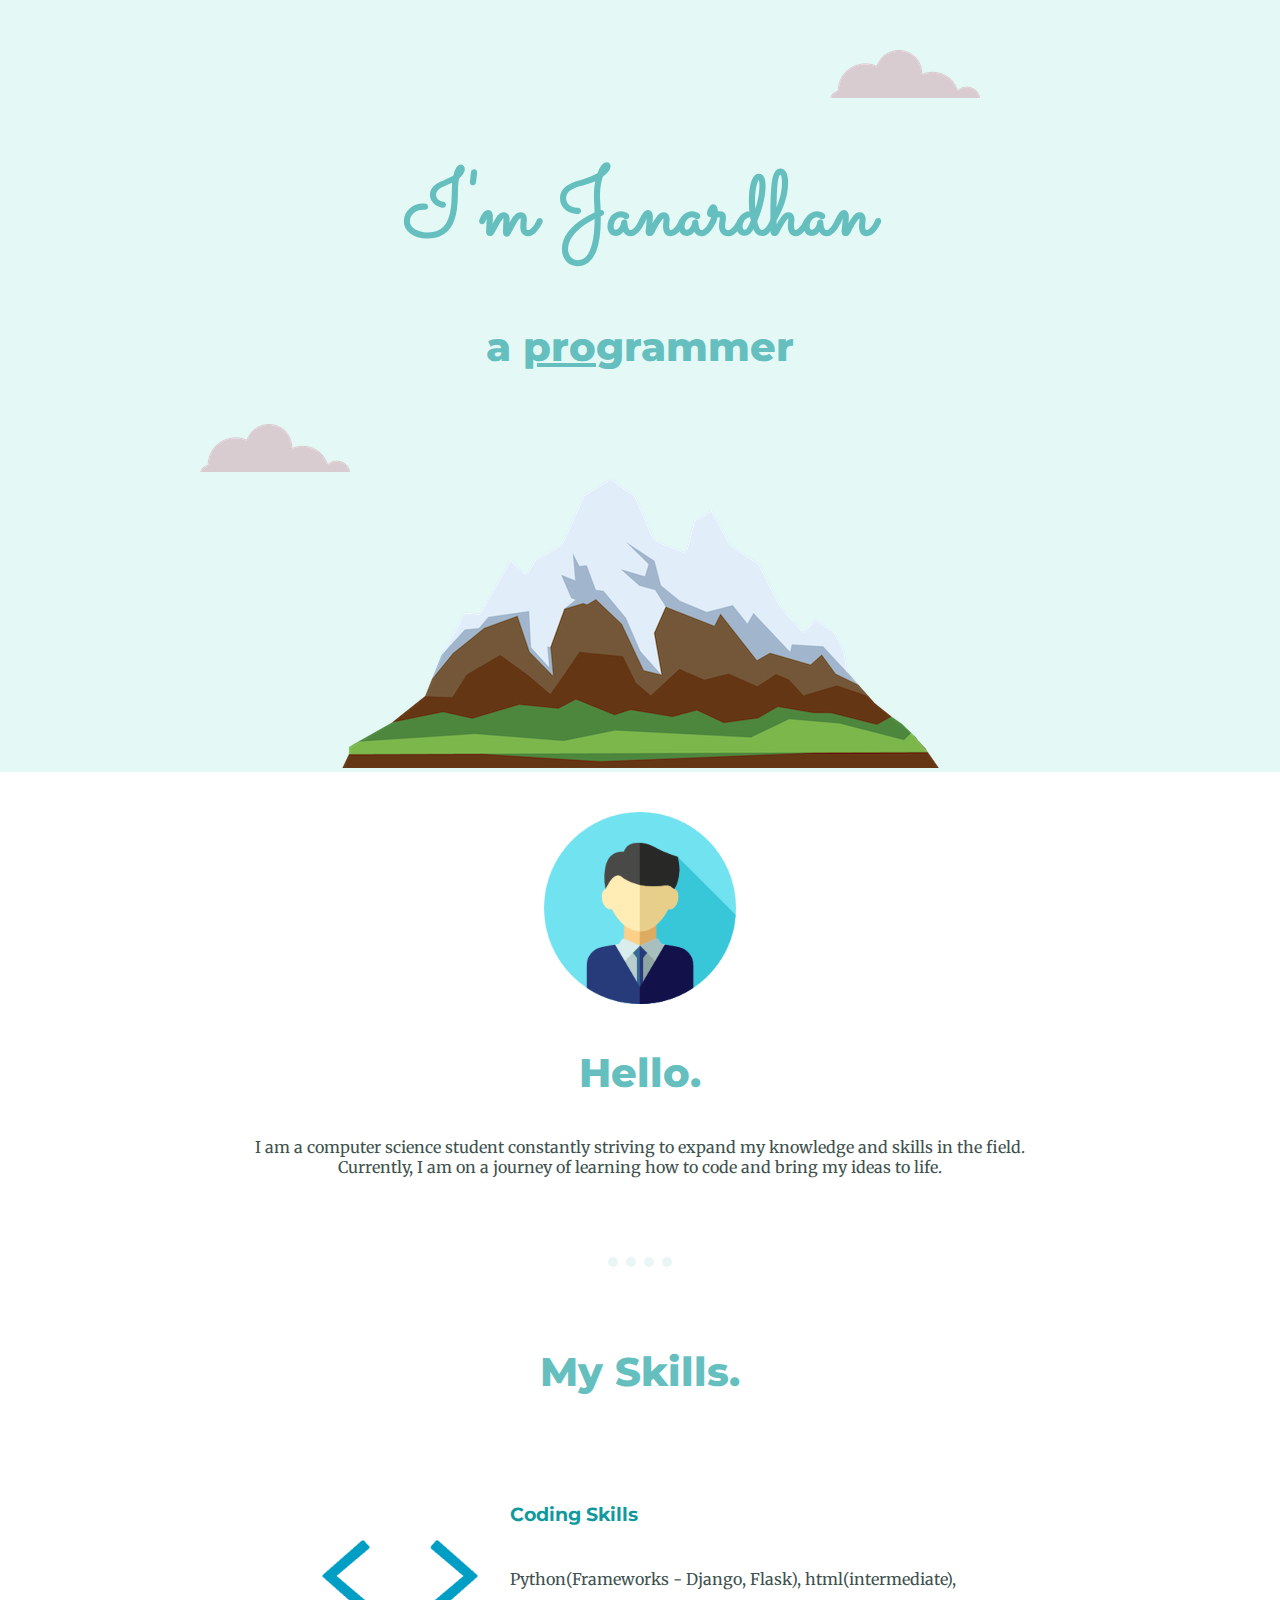
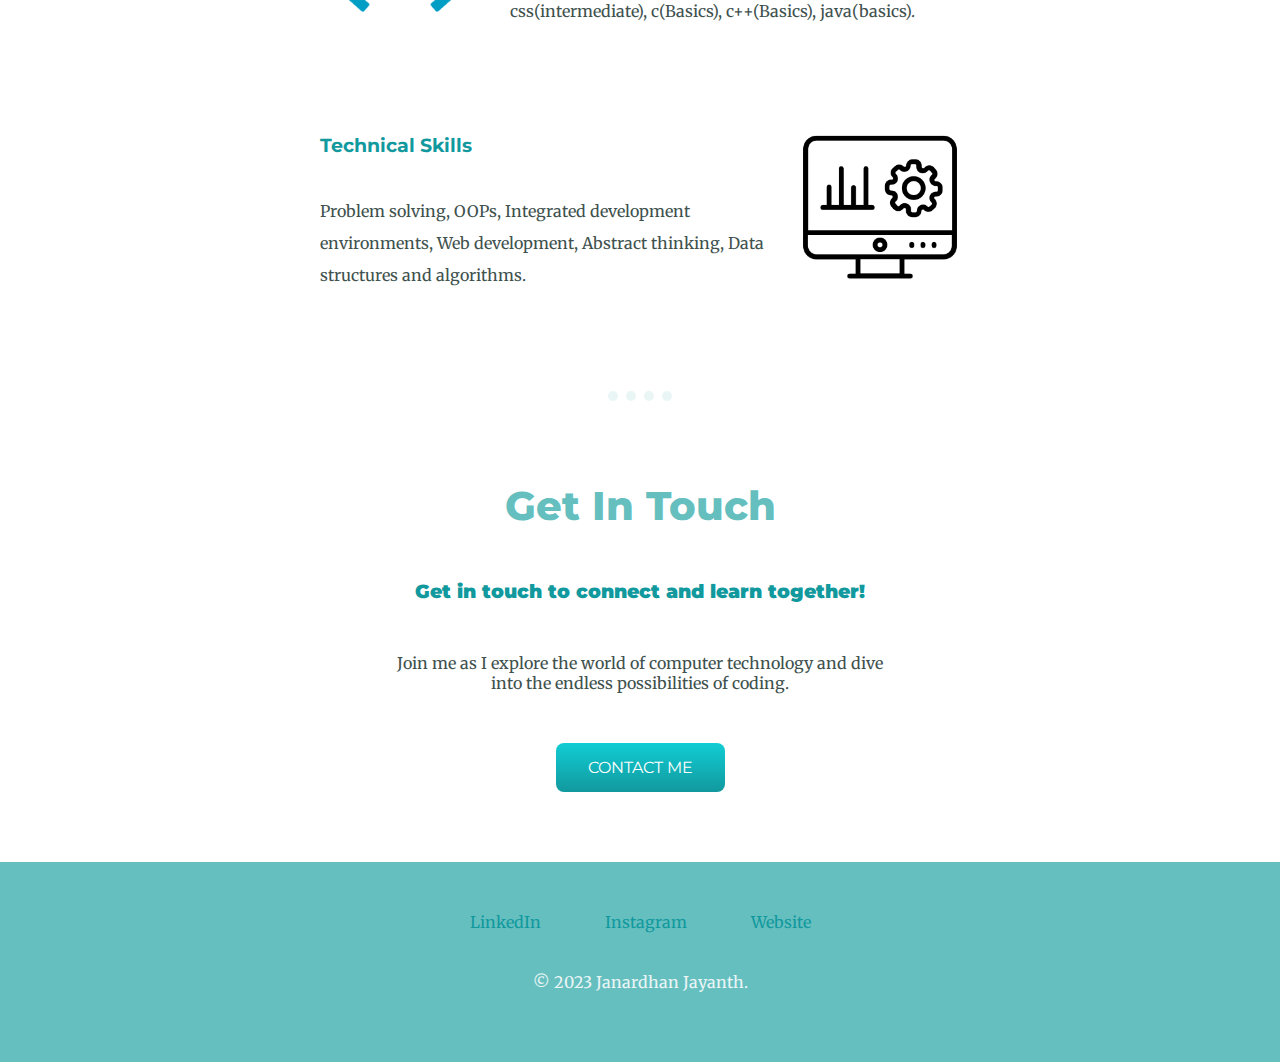
<file: index.html>
<!DOCTYPE html>
<html lang="en">
    <head>
        <meta charset="UTF-8">
        <title>Janardhan Jayanth</title>
        <link rel="stylesheet" href="css/styles.css">
        <link rel="icon" href="images/favicon.ico">
        <link rel="preconnect" href="https://fonts.googleapis.com">
        <link rel="preconnect" href="https://fonts.gstatic.com" crossorigin>
        <link href="https://fonts.googleapis.com/css2?family=Merriweather&family=Montserrat&family=Sacramento&display=swap" rel="stylesheet">
    </head>
    <body>
        <div class="top-container">
            <img class="bottom-cloud" src="images/cloud.png" alt="cloud-img">
            <h1>I'm Janardhan</h1>
            <h2>a <span class="pro">pro</span>grammer</h2>
            <img class="top-cloud" src="images/cloud.png" alt="cloud-img">
            <img src="images/mountain.png" alt="mountain-img">
        </div>

        <div class="middle-container">
            <div class="profile">
            <img class="pro-pic" src="images/propic.png" alt="profile picture">
            <h2>Hello.</h2>
            <p class="intro">I am a computer science student constantly striving to expand my knowledge and skills in the field. Currently, I am on a journey of learning how to code and bring my ideas to life.</p>
            </div>
            <hr>
            <div class="skills">
            <h2>My Skills.</h2>
            <div class="skill-row">
                <img class="skill-img1" src="images/code.gif" alt="code image">
                <h3>Coding Skills</h3>
                <p>Python(Frameworks - Django, Flask), html(intermediate), css(intermediate), c(Basics), c++(Basics), java(basics).</p>
            </div>
            <div class="skill-row">
                <img class="skill-img2" src="images/skill2.png" alt="computer sticker">
                <h3>Technical Skills</h3>
                <p>Problem solving, OOPs, Integrated development environments, Web development, Abstract thinking, Data structures and algorithms.</p>
            </div>
            </div>
            <hr>
            <div class="contact-me">
            <h2 class="get-intouch-h2">Get In Touch</h2>
            <h3 class="get-intouch-h3">Get in touch to connect and learn together!</h3>
            <p class="get-intouch-p">Join me as I explore the world of computer technology and dive into the endless possibilities of coding.</p>
            <a class="button" href="mailto:janardhan555jayanth@gmail.com">CONTACT ME</a>
            </div>
        </div>

        <div class="bottom-container">
            <a class="footer-link" href="https://www.linkedin.com/in/janardhan-jayanth-793225261/">LinkedIn</a>
            <a class="footer-link" href="https://www.instagram.com/janardhanjayanth/">Instagram</a>
            <a class="footer-link" href="https://janardhanjayanthxhd.github.io/cv/">Website</a>
            <p class="reg">© 2023 Janardhan Jayanth.</p>
        </div>
    </body>
</html>
</file>
<file: css/styles.css>
body {
    margin: 0px;
    text-align: center;
    font-family: 'Merriweather', serif;
}
h1 {
    margin: 50px auto 0 auto;
    font-family: 'Sacramento', cursive;
    font-size: 5.625rem;
    color: #66BFBF;
}
h2 {
    font-family: 'Montserrat', sans-serif;
    font-size: 2.5rem;
    color: #66BFBF;
    font-weight: 800;
    margin: 40px auto;
}
h3 {
    font-family: 'Montserrat', sans-serif;
    color :#11999E;
    margin: 30px auto;
}
p {
    color: #40514E;
}
.pro {
    text-decoration: underline;
}
.top-container {
    background-color: #E4F9F5;
    position: relative;
    padding-top: 100px;
}
.intro {
    width: 65%;
    position: relative;
    margin: auto;
}
.bottom-container{
    background-color: #66BFBF;
    padding: 50px;
    height: 100px;
}
.button {
  background: #11cdd4;
  background-image: -webkit-linear-gradient(top, #11cdd4, #11999e);
  background-image: -moz-linear-gradient(top, #11cdd4, #11999e);
  background-image: -ms-linear-gradient(top, #11cdd4, #11999e);
  background-image: -o-linear-gradient(top, #11cdd4, #11999e);
  background-image: linear-gradient(to bottom, #11cdd4, #11999e);
  -webkit-border-radius: 8;
  -moz-border-radius: 8;
  border: none;
  color: white;
  font-family: 'Montserrat', sans-serif;
  padding: 15px 32px;
  text-align: center;
  text-decoration: none;
  display: inline-block;
  font-size: 16px;
  margin: 4px 2px;
  cursor: pointer;
  border-radius: 8px;
  margin: 50px auto 70px auto;
}
.skill-row{
    margin: 100px auto 100px auto;
    width: 50%;
    text-align: left;
    line-height: 2;
}
.pro-pic{
    width: 15%;
    margin-top: 40px;
}
hr {
    border-style : dotted none none;
    border-width: 10px;
    border-color: #EAF6F6;
    width : 5%;
    margin: 80px auto;
}
.skill-img1 {
    width: 25%;
    float: left;
    margin-right: 30px;
}
.skill-img2 {
    width: 25%;
    float: right;
    margin-left: 30px;
}
.top-cloud{
    position: absolute;
    right: 300px;
    top: 50px;
}
.bottom-cloud{
    position: absolute;
    left: 200px;
    bottom: 300px;
}
.footer-link{
    color: #11999E;
}
a {
    text-decoration: none;
    color: #11999E;
    margin: 30px;
}
.get-intouch-h3 {
    margin: 50px auto;
    font-weight: 1000;
    width: auto;
}
.get-intouch-p {
    position: relative;
    width: 40%;
    margin: auto;
}
.reg {
    color: #EAF6F6;
    margin: 40px auto 30px auto;
}
a:hover {
  color: #EAF6F6;
}
.button:hover {
  background: #30e3cb;
  background-image: -webkit-linear-gradient(top, #30e3cb, #2bc4ad);
  background-image: -moz-linear-gradient(top, #30e3cb, #2bc4ad);
  background-image: -ms-linear-gradient(top, #30e3cb, #2bc4ad);
  background-image: -o-linear-gradient(top, #30e3cb, #2bc4ad);
  background-image: linear-gradient(to bottom, #30e3cb, #2bc4ad);
  text-decoration: none;
}
</file>
